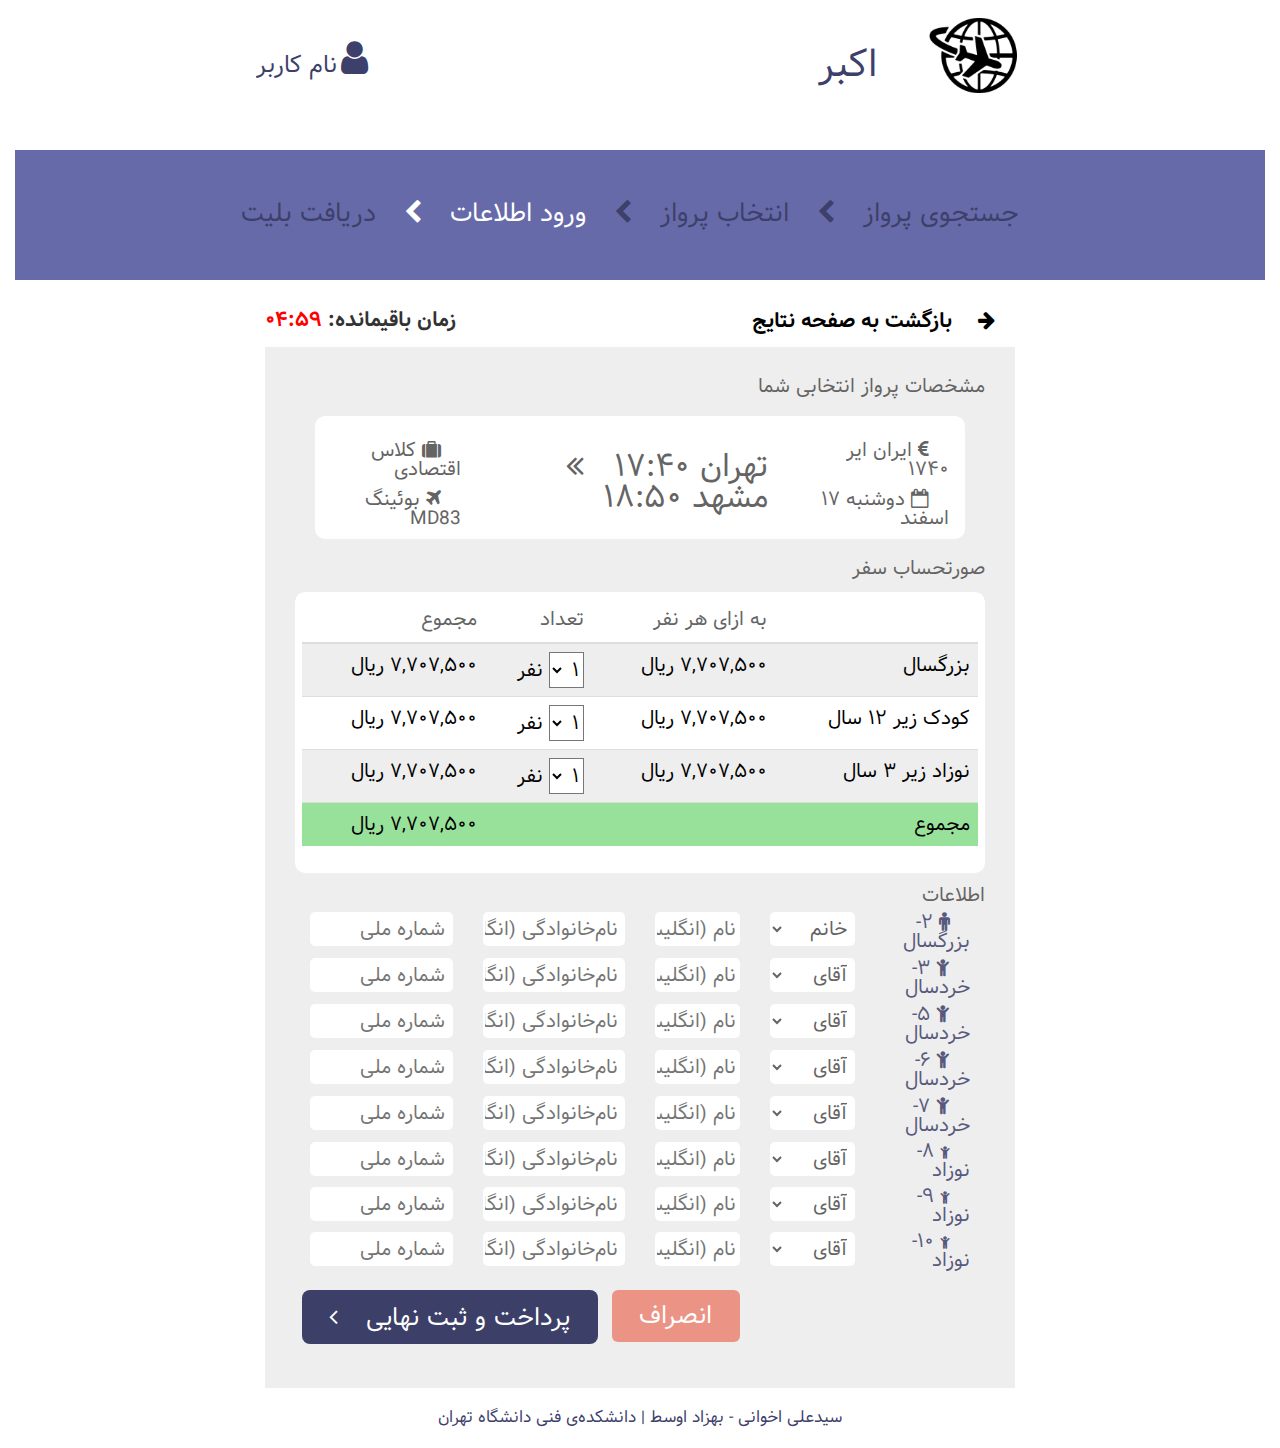
<file: src/main/webapp/reserve_prev.html>
<!DOCTYPE html>
<html lang="en" dir="rtl">

<head>
    <meta charset="UTF-8">
    <!--<link rel="styslesheet" href="css/font-awesome.min.css">-->
    <link rel="stylesheet" href="https://cdnjs.cloudflare.com/ajax/libs/font-awesome/4.7.0/css/font-awesome.min.css">
    <link rel="stylesheet" href="https://maxcdn.bootstrapcdn.com/bootstrap/3.3.7/css/bootstrap.min.css">
    <script src="https://ajax.googleapis.com/ajax/libs/jquery/3.1.1/jquery.min.js"></script>
    <script src="https://maxcdn.bootstrapcdn.com/bootstrap/3.3.7/js/bootstrap.min.js"></script>
    <link rel="stylesheet" href="css/layout.css">
    <link rel="stylesheet" href="css/style2.css">
    <title>اخوانی و اوسط</title>
</head>

<body>
<div id="container">
    <header>
        <div id="companyLogo" class="headerItem">
            <img alt="logo" src="imgs/LogoBlack.png" class="img">
        </div>
        <div id="companyName" class="headerItem">
            <i>اکبر تیکت</i>
            <i class="fa fa-registered" aria-hidden="true" id="registered"></i></div>
        <div id="user" class="dropdown">
            <div class="drop-button">
                <i class="fa fa-user" aria-hidden="true" id="userLogo"></i>
                <i id="user-name">نام کاربر</i>
            </div>
            <div class="dropdown-content">
                <a href="#">پروفایل</a>
                <a href="#">تنظیمات</a>
                <a href="#">خروج</a>
            </div>
        </div>
    </header>

    <div class="container">
        <section id="steps">
            <i class="step hiden" >جستجوی پرواز</i>
            <i class="step fa fa-chevron-left hiden" ></i>
            <i class="step hiden" >انتخاب پرواز</i>
            <i class="step fa fa-chevron-left hiden" ></i>
            <i class="step active" >ورود اطلاعات</i>
            <i class="step fa fa-chevron-left active hiden" ></i>
            <i class="step hiden" >دریافت بلیت</i>
        </section>

        <section id="reserve-main">
            <div id="control-bar">
                <div id="back">
                    <i class="step fa fa-arrow-right" ></i>
                    <i class="step" >بازگشت به صفحه نتایج</i>
                </div>
                <div id="time">
                    <i>زمان باقیمانده:  </i>
                    <i class="red">۰۴:۵۹</i>
                </div>
            </div>
            <div id="main-grey">
                <div id="fight-label">مشخصات پرواز انتخابی شما</div>
                <div class="row" id="ticket-info">
                    <div class="col-md-3" id="agency-date">
                        <div class="info">
                            <i class="step fa fa-suitcase" ></i>
                            <i >کلاس اقتصادی</i>
                        </div>
                        <div class="info">
                            <i class="step fa fa-plane" ></i>
                            <i >بوئینگ MD83</i>
                        </div>
                    </div>
                    <div class="col-md-6" id="from-to">
                        <i class="step" >تهران ۱۷:۴۰</i>
                        <i class="step fa fa-angle-double-left" ></i>
                        <i class="step" >مشهد ۱۸:۵۰</i>
                    </div>
                    <div class="col-md-3" id="class-plane">
                        <div class="info">
                            <i class="step fa fa-eur" ></i>
                            <i >ایران ایر ۱۷۴۰</i>
                        </div>
                        <div class="info">
                            <i class="step fa fa-calendar-o" ></i>
                            <i > دوشنبه ۱۷ اسفند</i>
                        </div>
                    </div>
                </div>
                <div id="payment-label">صورتحساب سفر</div>
                <div id="payment" >
                    <table class="table">
                        <thead>
                        <tr>
                            <th class="text-right"></th>
                            <th class="text-right">به ازای هر نفر</th>
                            <th class="text-right">تعداد</th>
                            <th class="text-right">مجموع</th>
                        </tr>
                        </thead>
                        <tbody id="table-body">
                        <tr>
                            <td class="text-right">بزرگسال</td>
                            <td class="text-right">۷,۷۰۷,۵۰۰ ریال</td>
                            <td class="text-right">
                                <select id="adults" onchange="handlePassengers()">
                                    <option value="1">۱</option>
                                    <option value="2">۲</option>
                                    <option value="3">۳</option>
                                    <option value="4">۴</option>
                                    <option value="5">۵</option>
                                </select>
                                نفر
                            </td>
                            <td class="text-right">۷,۷۰۷,۵۰۰ ریال</td>
                        </tr>
                        <tr>
                            <td class="text-right">کودک زیر ۱۲ سال</td>
                            <td class="text-right">۷,۷۰۷,۵۰۰ ریال</td>
                            <td class="text-right">
                                <select id="children" onchange="handlePassengers()">
                                    <option value="1">۱</option>
                                    <option value="2">۲</option>
                                    <option value="3">۳</option>
                                    <option value="4">۴</option>
                                    <option value="5">۵</option>
                                </select>
                                نفر
                            </td>
                            <td class="text-right">۷,۷۰۷,۵۰۰ ریال</td>
                        </tr>
                        <tr>
                            <td class="text-right">نوزاد زیر ۳ سال</td>
                            <td class="text-right">۷,۷۰۷,۵۰۰ ریال</td>
                            <td class="text-right">
                                <select id="infants" onchange="handlePassengers()">
                                    <option value="1">۱</option>
                                    <option value="2">۲</option>
                                    <option value="3">۳</option>
                                    <option value="4">۴</option>
                                    <option value="5">۵</option>
                                </select>
                                نفر
                            </td>
                            <td class="text-right">۷,۷۰۷,۵۰۰ ریال</td>
                        </tr>
                        <tr id="sum">
                            <td class="text-right">مجموع</td>
                            <td></td>
                            <td></td>
                            <td class="text-right">۷,۷۰۷,۵۰۰ ریال</td>
                        </tr>
                        </tbody>
                    </table>
                </div>
                <div id="passengers-label">اطلاعات</div>
                <form id="passengers">
                    <div class="row info-fields">
                        <div class="col-md-2 col-md-push-10 velvet">
                            <i class="step fa fa-male " ></i>
                            <i >۲- بزرگسال</i>
                        </div>
                        <div class="col-md-2 col-md-push-6">
                            <select list="genders" class="field" >
                                <option value="female">خانم</option>
                                <option value="male">آقای</option>
                            </select>
                        </div>
                        <div class="col-md-2 col-md-push-2">
                            <input class="field" placeholder="نام (انگلیسی)">
                        </div>
                        <div class="col-md-3 col-md-pull-3" >
                            <input class="field" placeholder="نام‌خانوادگی (انگلیسی)">
                        </div>
                        <div class="col-md-3 col-md-pull-9">
                            <input class="field" placeholder="شماره ملی">
                        </div>
                    </div>
                    <div class="row info-fields">
                        <div class="col-md-2 col-md-push-10 velvet">
                            <i class="step fa fa-child " ></i>
                            <i >۳- خردسال</i>
                        </div>
                        <div class="col-md-2 col-md-push-6">
                            <select list="genders" class="field" >
                                <option value="male">آقای</option>
                                <option value="female">خانم</option>
                            </select>
                        </div>
                        <div class="col-md-2 col-md-push-2">
                            <input class="field" placeholder="نام (انگلیسی)">
                        </div>
                        <div class="col-md-3 col-md-pull-3" >
                            <input class="field" placeholder="نام‌خانوادگی (انگلیسی)">
                        </div>
                        <div class="col-md-3 col-md-pull-9">
                            <input class="field" placeholder="شماره ملی">
                        </div>

                    </div>
                    <div class="row info-fields">

                        <div class="col-md-2 col-md-push-10 velvet">
                            <i class="step fa fa-child " ></i>
                            <i >۵- خردسال</i>
                        </div>
                        <div class="col-md-2 col-md-push-6">
                            <select list="genders" class="field" >
                                <option value="male">آقای</option>
                                <option value="female">خانم</option>
                            </select>
                        </div>
                        <div class="col-md-2 col-md-push-2">
                            <input class="field" placeholder="نام (انگلیسی)">
                        </div>
                        <div class="col-md-3 col-md-pull-3" >
                            <input class="field" placeholder="نام‌خانوادگی (انگلیسی)">
                        </div>
                        <div class="col-md-3 col-md-pull-9">
                            <input class="field" placeholder="شماره ملی">
                        </div>

                    </div>
                    <div class="row info-fields">

                        <div class="col-md-2 col-md-push-10 velvet">
                            <i class="step fa fa-child " ></i>
                            <i >۶- خردسال</i>
                        </div>
                        <div class="col-md-2 col-md-push-6">
                            <select list="genders" class="field" >
                                <option value="male">آقای</option>
                                <option value="female">خانم</option>
                            </select>
                        </div>
                        <div class="col-md-2 col-md-push-2">
                            <input class="field" placeholder="نام (انگلیسی)">
                        </div>
                        <div class="col-md-3 col-md-pull-3" >
                            <input class="field" placeholder="نام‌خانوادگی (انگلیسی)">
                        </div>
                        <div class="col-md-3 col-md-pull-9">
                            <input class="field" placeholder="شماره ملی">
                        </div>

                    </div>
                    <div class="row info-fields">
                        <div class="col-md-2 col-md-push-10 velvet">
                            <i class="step fa fa-child " ></i>
                            <i >۷- خردسال</i>
                        </div>
                        <div class="col-md-2 col-md-push-6">
                            <select list="genders" class="field" >
                                <option value="male">آقای</option>
                                <option value="female">خانم</option>
                            </select>
                        </div>
                        <div class="col-md-2 col-md-push-2">
                            <input class="field" placeholder="نام (انگلیسی)">
                        </div>
                        <div class="col-md-3 col-md-pull-3" >
                            <input class="field" placeholder="نام‌خانوادگی (انگلیسی)">
                        </div>
                        <div class="col-md-3 col-md-pull-9">
                            <input class="field" placeholder="شماره ملی">
                        </div>


                    </div>
                    <div class="row info-fields">
                        <div class="col-md-2 col-md-push-10 velvet">
                            <i class="step fa fa-child small-icon" ></i>
                            <i >۸- نوزاد</i>
                        </div>
                        <div class="col-md-2 col-md-push-6">
                            <select list="genders" class="field" >
                                <option value="male">آقای</option>
                                <option value="female">خانم</option>
                            </select>
                        </div>
                        <div class="col-md-2 col-md-push-2">
                            <input class="field" placeholder="نام (انگلیسی)">
                        </div>
                        <div class="col-md-3 col-md-pull-3" >
                            <input class="field" placeholder="نام‌خانوادگی (انگلیسی)">
                        </div>
                        <div class="col-md-3 col-md-pull-9">
                            <input class="field" placeholder="شماره ملی">
                        </div>

                    </div>
                    <div class="row info-fields">
                        <div class="col-md-2 col-md-push-10 velvet">
                            <i class="step fa fa-child small-icon" ></i>
                            <i >۹- نوزاد</i>
                        </div>
                        <div class="col-md-2 col-md-push-6">
                            <select list="genders" class="field" >
                                <option value="male">آقای</option>
                                <option value="female">خانم</option>
                            </select>
                        </div>
                        <div class="col-md-2 col-md-push-2">
                            <input class="field" placeholder="نام (انگلیسی)">
                        </div>
                        <div class="col-md-3 col-md-pull-3" >
                            <input class="field" placeholder="نام‌خانوادگی (انگلیسی)">
                        </div>
                        <div class="col-md-3 col-md-pull-9">
                            <input class="field" placeholder="شماره ملی">
                        </div>

                    </div>
                    <div class="row info-fields">

                        <div class="col-md-2 col-md-push-10 velvet">
                            <i class="step fa fa-child small-icon" ></i>
                            <i >۱۰- نوزاد</i>
                        </div>
                        <div class="col-md-2 col-md-push-6">
                            <select list="genders" class="field" >
                                <option value="male">آقای</option>
                                <option value="female">خانم</option>
                            </select>
                        </div>
                        <div class="col-md-2 col-md-push-2">
                            <input class="field" placeholder="نام (انگلیسی)">
                        </div>
                        <div class="col-md-3 col-md-pull-3" >
                            <input class="field" placeholder="نام‌خانوادگی (انگلیسی)">
                        </div>
                        <div class="col-md-3 col-md-pull-9">
                            <input class="field" placeholder="شماره ملی">
                        </div>

                    </div>
                    <button type="submit" class="btn-submit" value="پرداخت و ثبت نهایی">
                        <i>پرداخت و ثبت نهایی</i>
                        <i class="step fa fa-angle-left" ></i>
                    </button>
                    <button type="submit" class="btn-cancel">انصراف</button>
                </form>
            </div>
        </section>
    </div>
    <div id="footer">
        <p>سیدعلی اخوانی - بهزاد اوسط | دانشکده‌ی فنی دانشگاه تهران</p>
    </div>
</div>
<script src="js/reserve.js"></script>
<script></script>
</body>
</html>
</file>
<file: src/main/webapp/css/layout.css>
html, body, div, span, applet, object, iframe,
h1, h2, h3, h4, h5, h6, p, blockquote, pre,
a, abbr, acronym, address, big, cite, code,
del, dfn, em, img, ins, kbd, q, s, samp,
small, strike, strong, sub, sup, tt, var,
b, u, i, center,
dl, dt, dd, ol, ul, li,
fieldset, form, label, legend,
table, caption, tbody, tfoot, thead, tr, th, td,
article, aside, canvas, details, embed,
figure, figcaption, footer, header, hgroup,
menu, nav, output, ruby, section, summary,
time, mark, audio, video {
    margin: 0;
    padding: 0;
    border: 0;
    font-size: 100%;
    font: inherit;
    vertical-align: baseline;
}
/* HTML5 display-role reset for older browsers */
article, aside, details, figcaption, figure,
footer, header, hgroup, menu, nav, section {
    display: block;
}
body {
    line-height: 1;
}
ol, ul {
    list-style: none;
}
blockquote, q {
    quotes: none;
}
blockquote:before, blockquote:after,
q:before, q:after {
    content: '';
    content: none;
}
table {
    border-collapse: collapse;
    border-spacing: 0;
}

@font-face {
    font-family: Vazir;
    src: url('../fonts/Vazir.eot');
    src: url('../fonts/Vazir.eot?#iefix') format('embedded-opentype'),
    url('../fonts/Vazir.woff') format('woff'),
    url('../fonts/Vazir.ttf') format('truetype');
    font-weight: normal;
}

@font-face {
    font-family: Vazir;
    src: url('../fonts/Vazir-Bold.eot');
    src: url('../fonts/Vazir-Bold.eot?#iefix') format('embedded-opentype'),
    url('../fonts/Vazir-Bold.woff') format('woff'),
    url('../fonts/Vazir-Bold.ttf') format('truetype');
    font-weight: bold;
}

@font-face {
    font-family: Vazir;
    src: url('../fonts/Vazir-Light.eot');
    src: url('../fonts/Vazir-Light.eot?#iefix') format('embedded-opentype'),
    url('../fonts/Vazir-Light.woff') format('woff'),
    url('../fonts/Vazir-Light.ttf') format('truetype');
    font-weight: 300;
}

* {
  box-sizing: border-box;
  -moz-box-sizing: border-box;
  -webkit-box-sizing: border-box;
}
</file>
<file: src/main/webapp/css/style2.css>
html {
    font-family: Vazir, sans-serif;
    direction: rtl;
    height: 100%;
    margin: 0;
    padding: 0;
}

.clearFix {
    clear: both;
}

body {
    height: 100%;
    margin: 0;
    padding: 0;
}

#container {
    min-height: 100%;
    position: relative;
}

.container {
    padding-top: 150px;
    width: 100%;
}

header {
    width: 100%;
    height: 150px;
    margin : 0 auto;
    /*border-bottom: 2px;*/
    /*border-style: solid;*/
    /*border-color: indigo;*/
    padding: 15px 20%;
    position: fixed;
    /*margin :0 20%;*/
    background-color: white;
    font-weight: 500;
    z-index: 1;
}

.velvet {
    color : #585A7D;
}

.headerItem {
    height: 100%;
    line-height: 100px;
    text-align: center;
    margin: 0 auto;
    font-size: 27px;
    color: #3d406b;
    overflow: hidden;
    min-width: 100px;
}

#companyLogo {
    float: right;
    width: 6%;
    height: 100%;
}

.img {
     width: 90%;
    height: auto;
    /*margin-top: 10px;*/

}

#companyName {
    float: right;
    width: 20%;
    text-align: center;
    font-size: 37px;
}

#registered {
    font-size: 18px;
}

#user {
    float: left;
    width: 15%;
    text-align: center;
}

#userLogo {
    font-size: 38px;
}

#steps {
    width:100%;
    height:130px;
    background-color: #676aa9 ;
    text-align: center;
    font-size: 25px;
    color: #3d406b;
    padding-top: 50px;
    margin-bottom: 30px;

}


.step {
    margin-right: 20px;
    /*margin-left: 20px;*/
}

i.active {
    color: white;
}

#back {
    float: right;
    font-size: 20px;
    font-weight: bolder;
    color: black;
}

#time {
    float: left;
    font-size: 20px;
    font-weight: bolder;
}

.red {
    color: red;
}

#reserve-main {
    padding-right: 20%;
    padding-left: 20%;
}

#control-bar {
    width:100%;
    height: 37px;
}

#main-grey{
    background-color: #EEEEEE;
    padding: 30px;
    width: 100%;
    /*height: 730px;*/
    font-size: 19px;
    color: #656464;
    overflow: auto;
}

#fight-label {
    font-weight:500;
}

#ticket-info {
    background-color: white;
    margin: 20px;
    border-radius: 10px;
}

#agency-date {
    margin-top:2%;
}
.info {
    margin: 8% 1%;
}

#from-to {
    margin-top:5%;
    font-size: 31px;
}

#class-plane {
    margin-top:2%;
}

@media screen and (max-width: 900px) {
    #from-to {
        font-size: 16px;
        text-align: center;
    }
    #agency-date {
        text-align: center;
    }
    #class-plane {
        text-align: center;
    }
    table {
        font-size: 14px;
    }
    #steps {
        font-size: 14px;
        height: 50px;
        padding-top: 14px;
        margin-bottom: 10px;
    }
    #back {
        font-size: 13px;
    }
    #time{
        font-size: 13px;
    }
    .hiden {
        display: none;
    }

    .headerItem {
        font-size: 13px;
    }
    #companyName {
        font-size: 13px;
    }
    .field {
        margin:4px;
        text-align: center;
    }
    #user-name {
        display: none;
        /*font-size: 13px;*/
    }

}

.col-md-2 .col-md-3  {
    float: right !important;
}

#payment-label {
    margin-bottom:2% ;
}
#payment {
    background-color: white;
    text-align: left;
    border-radius: 10px;
    padding: 1% 1%;
    margin-bottom: 2%;
}

tbody {
    width: 90%;
    color: black;
}

#table-body {
font-weight:500;
}


tr > th {
    background-color: white;
    color: 2
}

tr:nth-child(odd){background-color: #EEEEEE}



#sum {
background-color: #98E19B;
}

#passengers-label {

}

.small-icon {
    font-size: 14px;
}

select {
    background-color: white;
}

.info-fields {
    margin: 1% auto;
}

.field {
width:100%;
height:110%;
border-radius: 5px;
border: 0;
padding-right:5% ;
}


.btn-cancel {
    margin: 2% 1%;
    padding:2% 4%;
    border-radius: 6px;
    float: left;
    background-color: #EB9486;
    color: white;
    border:0;
    font-size: 24px;
}

.btn-cancel:hover {
    box-shadow: 4px 4px 3px #888888;

}

.btn-cancel:active {
    box-shadow: 3px 3px 3px 3px #888888;

}

.btn-submit {
    margin: 2% 1%;
    padding:2% 4%;
    border-radius: 8px;
    float: left;
    background-color: #3C3F68;
    color: white;
    border:0;
    font-size: 24px;
}


.btn-submit:hover {
    box-shadow: 4px 4px 3px #888888;

}

.btn-submit:active {
    box-shadow: 3px 3px 3px 3px #888888;

}

#footer {
    bottom: 0;
    width: 100%;
    text-align: center;
    color: #3d406b;
    line-height: 60px;
}


#user {
    float: left;
    width: 15%;
    text-align: center;
    line-height: 100px;
    height: 90px;
}

#userLogo {
    font-size: 38px;
    margin-left: 0;
    padding-left: 0;
}

#user-name {
    float: left;
    font-size: 23px;
    overflow: hidden;
}


.drop-button {
    border: none;
    cursor: pointer;
    height: 100%;
}

.dropdown {
    height: 100%;
    line-height: 100px;
    text-align: center;
    margin: 0 auto;
    font-size: 20px;
    color: #3d406b;
    position: relative;
    display: inline-block;
}

.dropdown-content {
    display: none;
    position: absolute;
    background-color: white;
    min-width: 160px;
/*    height: 10px;*/
    box-shadow: 0px 2px 4px 0px grey;
    font-size: 80%;
    z-index: 1;
}

.dropdown-content a {
    color: black;
    height: 70px;
/*    padding: 12px 16px;*/
    text-decoration: none;
    display: block;
}   


.dropdown-content a:hover {
    background-color: #eeeeee !important;
    color: black !important;
}

.dropdown-content a:active {
    background-color: #d3d3d3 !important; 
        color: black !important;

}

.dropdown:hover .dropdown-content {
    display: block;
}
</file>
